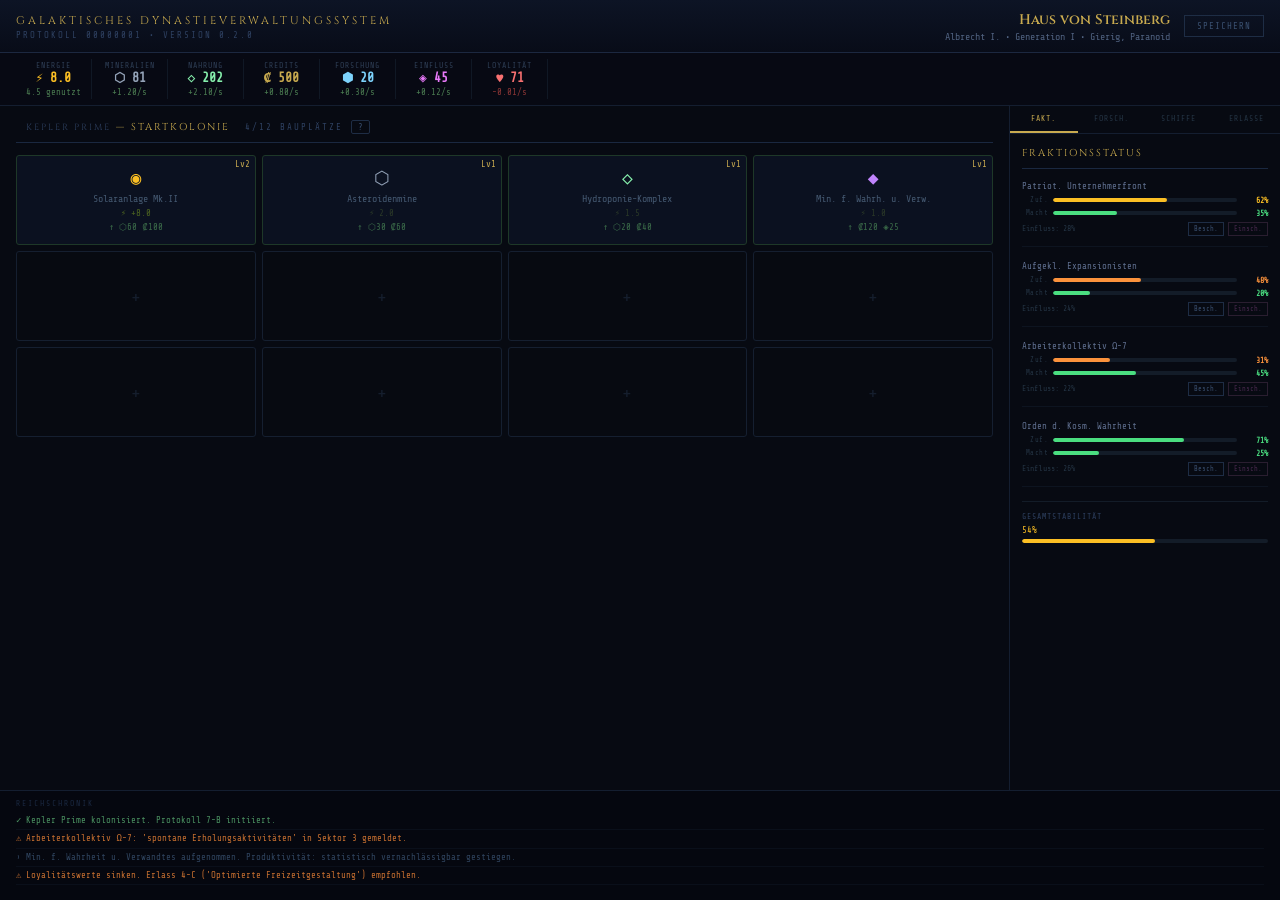
<file: index.html>
<!DOCTYPE html>
<html lang="de">
<head>
  <meta charset="UTF-8">
  <meta name="viewport" content="width=device-width, initial-scale=1.0">
  <title>Galaktisches Dynastieverwaltungssystem v0.1</title>
  <link href="https://fonts.googleapis.com/css2?family=Cinzel:wght@400;600;700&family=Share+Tech+Mono&display=swap" rel="stylesheet">
  <link rel="stylesheet" href="css/style.css">
</head>
<body>

<!-- HEADER -->
<div id="header">
  <div>
    <div class="title-main">Galaktisches Dynastieverwaltungssystem</div>
    <div class="title-sub" id="tick-display">PROTOKOLL 00000000 • VERSION 0.2.0</div>
  </div>
  <div style="display:flex; align-items:center;">
    <div>
      <div class="dynasty-name" id="dynasty-name">Haus von Steinberg</div>
      <div class="ruler-line" id="ruler-line">Albrecht I. • Generation I • Gierig, Paranoid</div>
    </div>
    <button id="save-btn" onclick="manualSave()">SPEICHERN</button>
  </div>
</div>

<!-- RESOURCE BAR -->
<div id="resource-bar"></div>

<!-- MAIN -->
<div id="main">

  <!-- PLANET PANEL -->
  <div id="planet-panel">
    <div class="panel-title" id="planet-title">
      Kepler Prime — Startkolonie
      <span id="slot-count">4/12 Bauplätze</span>
    </div>
    <div id="building-grid"></div>
  </div>

  <!-- SIDEBAR -->
  <div id="sidebar">
    <div id="tabs">
      <button class="tab-btn active" onclick="switchTab('factions', this)">Fakt.</button>
      <button class="tab-btn" onclick="switchTab('research', this)">Forsch.</button>
      <button class="tab-btn" onclick="switchTab('ships', this)">Schiffe</button>
      <button class="tab-btn" onclick="switchTab('decrees', this)">Erlasse</button>
    </div>
    <div id="tab-content"></div>
  </div>
</div>

<!-- BUILD MODAL -->
<div id="build-modal" onclick="if(event.target===this)closeBuildModal()">
  <div class="help-content">
    <div class="help-header">
      <div class="panel-title" style="border:none;margin:0;padding:0;">Gebäude errichten</div>
      <button class="help-close-btn" onclick="closeBuildModal()">×</button>
    </div>
    <div id="build-modal-body" class="help-list"></div>
  </div>
</div>

<!-- HELP MODAL -->
<div id="help-modal" onclick="if(event.target===this)closeHelp()">
  <div class="help-content">
    <div class="help-header">
      <div class="panel-title" style="border:none;margin:0;padding:0;">Verfügbare Gebäude</div>
      <button class="help-close-btn" onclick="closeHelp()">×</button>
    </div>
    <div id="help-modal-body" class="help-list"></div>
  </div>
</div>

<!-- LOG -->
<div id="log-panel">
  <div class="log-title">REICHSCHRONIK</div>
  <div id="log-entries"></div>
</div>

<script src="js/config.js"></script>
<script src="js/utils.js"></script>
<script src="js/state.js"></script>
<script src="js/save.js"></script>
<script src="js/planets.js"></script>
<script src="js/buildings.js"></script>
<script src="js/factions.js"></script>
<script src="js/research.js"></script>
<script src="js/ships.js"></script>
<script src="js/decrees.js"></script>
<script src="js/render.js"></script>
<script src="js/help.js"></script>
<script src="js/tick.js"></script>
<script>loadState();</script>
</body>
</html>
</file>
<file: css/style.css>
* { box-sizing: border-box; margin: 0; padding: 0; }
body { background: #070a12; color: #b8a98a; font-family: 'Share Tech Mono', monospace; font-size: 12px; height: 100vh; display: flex; flex-direction: column; overflow: hidden; }

/* HEADER */
#header {
  background: linear-gradient(180deg, #0d1425 0%, #080c18 100%);
  border-bottom: 1px solid #1c2840;
  padding: 10px 16px;
  display: flex;
  justify-content: space-between;
  align-items: center;
  flex-shrink: 0;
}
.title-main { font-family: 'Cinzel', serif; color: #c8aa4f; font-size: 11px; letter-spacing: 3px; text-transform: uppercase; }
.title-sub { color: #2e4060; font-size: 9px; letter-spacing: 2px; margin-top: 2px; }
.dynasty-name { font-family: 'Cinzel', serif; color: #c8aa4f; font-size: 14px; font-weight: 600; text-align: right; }
.ruler-line { color: #506280; font-size: 10px; margin-top: 2px; text-align: right; }
#save-btn {
  background: none; border: 1px solid #1e2d45; color: #3a5070; cursor: pointer;
  font-family: 'Share Tech Mono', monospace; font-size: 9px; padding: 5px 12px;
  letter-spacing: 1px; transition: color 0.3s, border-color 0.3s; margin-left: 14px;
}
#save-btn.saved { color: #4ade80; border-color: #4ade80; }
#save-btn:hover { color: #c8aa4f; border-color: #c8aa4f; }

/* RESOURCE BAR */
#resource-bar {
  background: #08091480;
  border-bottom: 1px solid #141e30;
  padding: 6px 16px;
  display: flex;
  gap: 0;
  flex-shrink: 0;
  overflow-x: auto;
}
.res-item { display: flex; flex-direction: column; align-items: center; min-width: 76px; padding: 2px 6px; border-right: 1px solid #101825; }
.res-label { color: #2e3e55; font-size: 8px; letter-spacing: 1px; text-transform: uppercase; }
.res-value { font-size: 13px; font-weight: bold; line-height: 1.3; }
.res-rate { font-size: 9px; }

/* MAIN AREA */
#main {
  display: flex;
  flex: 1;
  overflow: hidden;
}

/* PLANET PANEL */
#planet-panel {
  flex: 1;
  padding: 14px 16px;
  border-right: 1px solid #141e30;
  overflow-y: auto;
}
.panel-title {
  font-family: 'Cinzel', serif;
  color: #c8aa4f;
  font-size: 10px;
  letter-spacing: 2px;
  text-transform: uppercase;
  padding-bottom: 8px;
  border-bottom: 1px solid #1a2840;
  margin-bottom: 12px;
}
.panel-title span { color: #2e4060; font-size: 9px; margin-left: 10px; font-family: 'Share Tech Mono', monospace; }
#building-grid {
  display: grid;
  grid-template-columns: repeat(4, 1fr);
  gap: 6px;
}
.bslot {
  border: 1px solid #151f30;
  border-radius: 3px;
  background: #070a11;
  display: flex; flex-direction: column;
  align-items: center; justify-content: center;
  padding: 10px 6px 8px;
  cursor: pointer;
  transition: border-color 0.2s, background 0.2s;
  position: relative;
  min-height: 90px;
}
.bslot.occupied { border-color: #243450; background: #0b1120; }
.bslot.occupied:hover { border-color: #3a5070; background: #0d1528; }
.bslot:not(.occupied):hover { border-color: #1e2d40; }
.bslot-sym { font-size: 18px; line-height: 1; }
.bslot-name { color: #445870; font-size: 10px; text-align: center; margin-top: 5px; line-height: 1.3; }
.bslot-level { position: absolute; top: 3px; right: 5px; color: #c8aa4f; font-size: 9px; }
.bslot-empty { color: #151e2d; font-size: 18px; }
.bslot-cost { color: #1e3040; font-size: 9px; margin-top: 3px; text-align: center; line-height: 1.5; }
.bslot-energy { font-size: 9px; margin-top: 3px; text-align: center; }
.bslot-energy.prod { color: #4a6020; }
.bslot-energy.drain { color: #2a3828; }
.bslot.can-afford { border-color: #1e3828; }
.bslot.can-afford .bslot-cost { color: #3a6a48; }
.bslot.can-afford:hover { border-color: #2e6040; background: #081510; }

/* SIDEBAR */
#sidebar {
  width: 270px;
  display: flex;
  flex-direction: column;
  flex-shrink: 0;
}
#tabs {
  display: flex;
  border-bottom: 1px solid #141e30;
  flex-shrink: 0;
}
.tab-btn {
  flex: 1; padding: 8px 3px;
  background: none; border: none; border-bottom: 2px solid transparent;
  color: #253545; cursor: pointer;
  font-family: 'Share Tech Mono', monospace;
  font-size: 8px; letter-spacing: 1px; text-transform: uppercase;
  transition: color 0.2s;
}
.tab-btn.active { color: #c8aa4f; border-bottom-color: #c8aa4f; }
.tab-btn:hover:not(.active) { color: #5a7090; }
#tab-content { flex: 1; padding: 12px; overflow-y: auto; }

/* FACTION */
.faction-row { margin-bottom: 14px; padding-bottom: 10px; border-bottom: 1px solid #0d1420; }
.faction-row:last-of-type { border-bottom: none; }
.faction-header { display: flex; justify-content: space-between; align-items: center; margin-bottom: 5px; }
.faction-name { color: #607090; font-size: 9px; }
.faction-bar-row { display: flex; align-items: center; gap: 5px; margin-bottom: 4px; }
.faction-bar-lbl { color: #253545; font-size: 7px; letter-spacing: 0.5px; width: 26px; text-align: right; flex-shrink: 0; }
.faction-bar-bg { flex: 1; height: 4px; background: #131c28; border-radius: 2px; overflow: hidden; }
.faction-bar-fill { height: 100%; transition: width 0.8s; border-radius: 2px; }
.faction-footer { display: flex; justify-content: space-between; align-items: center; margin-top: 4px; }
.faction-inf { color: #253545; font-size: 8px; }
.faction-actions { display: flex; gap: 4px; }
.faction-action-btn {
  background: none; border: 1px solid #1e2d45; color: #3a5070; cursor: pointer;
  font-family: 'Share Tech Mono', monospace; font-size: 7px; padding: 2px 5px;
  transition: color 0.2s, border-color 0.2s;
}
.faction-action-btn:hover:not([disabled]) { color: #c8aa4f; border-color: #c8aa4f; }
.faction-action-btn[disabled] { opacity: 0.35; cursor: default; }
.faction-action-btn.intimidate { border-color: #2a1e30; color: #4a2a50; }
.faction-action-btn.intimidate:hover:not([disabled]) { color: #c084fc; border-color: #c084fc; }
.faction-warn { font-size: 7px; letter-spacing: 1px; font-weight: bold; }
.faction-warn.rebellion  { color: #f87171; animation: pulse 1.5s ease-in-out infinite; }
.faction-warn.corruption { color: #fb923c; animation: pulse 1.5s ease-in-out infinite; }
@keyframes pulse { 0%,100% { opacity: 1; } 50% { opacity: 0.4; } }

/* LOG */
#log-panel {
  border-top: 1px solid #141e30;
  height: 110px;
  overflow-y: auto;
  padding: 8px 16px;
  background: #05070f;
  flex-shrink: 0;
}
.log-title { color: #1a2840; font-size: 8px; letter-spacing: 2px; margin-bottom: 4px; }
.log-entry { font-size: 9px; line-height: 1.7; padding: 1px 0; border-bottom: 1px solid #0a0f1a; }
.log-entry.warn { color: #c87030; }
.log-entry.ok { color: #4a9060; }
.log-entry.info { color: #304560; }

/* STABILITY METER */
.stability-block { margin-top: 14px; padding-top: 10px; border-top: 1px solid #131c28; }
.stability-label { color: #2e4060; font-size: 8px; letter-spacing: 1px; margin-bottom: 4px; }
.stability-bar-bg { height: 4px; background: #131c28; border-radius: 2px; overflow: hidden; }
.stability-bar-fill { height: 100%; border-radius: 2px; transition: width 0.8s; }

/* TABS OTHER */
/* HELP BUTTON */
.help-btn {
  background: none; border: 1px solid #1e2d45; color: #3a5070; cursor: pointer;
  font-family: 'Share Tech Mono', monospace; font-size: 9px;
  padding: 1px 6px; margin-left: 8px; border-radius: 2px;
  transition: color 0.2s, border-color 0.2s; vertical-align: middle;
}
.help-btn:hover { color: #c8aa4f; border-color: #c8aa4f; }

/* HELP MODAL */
#help-modal {
  display: none; position: fixed; inset: 0;
  background: rgba(0,0,0,0.7); align-items: center; justify-content: center; z-index: 100;
}
.help-content {
  background: #080c18; border: 1px solid #1c2840;
  width: 300px; max-height: 75vh; display: flex; flex-direction: column;
}
.help-header {
  display: flex; justify-content: space-between; align-items: center;
  padding: 10px 14px; border-bottom: 1px solid #141e30; flex-shrink: 0;
}
.help-close-btn {
  background: none; border: 1px solid #1e2d45; color: #3a5070;
  cursor: pointer; font-size: 14px; line-height: 1; padding: 1px 7px;
  font-family: 'Share Tech Mono', monospace; transition: color 0.2s, border-color 0.2s;
}
.help-close-btn:hover { color: #c8aa4f; border-color: #c8aa4f; }
.help-list { overflow-y: auto; padding: 10px 14px; }
.help-bldg { margin-bottom: 12px; padding-bottom: 12px; border-bottom: 1px solid #0d1525; }
.help-bldg:last-child { border-bottom: none; margin-bottom: 0; }
.help-bldg-head { display: flex; align-items: center; gap: 8px; margin-bottom: 5px; }
.help-bldg-head span:first-child { font-size: 16px; line-height: 1; }
.help-bldg-name { color: #c8aa4f; font-family: 'Cinzel', serif; font-size: 10px; }
.help-detail { color: #354a60; font-size: 9px; margin-top: 3px; line-height: 1.5; }
.help-drain { color: #4a3828; }
.help-cost { color: #2a4060; margin-top: 5px; }

.empty-hint { color: #1e2d40; font-size: 9px; line-height: 1.8; }
.planet-card { border: 1px solid #1a2840; border-radius: 3px; padding: 8px 10px; margin-bottom: 8px; }
.planet-card-name { font-family: 'Cinzel', serif; color: #c8aa4f; font-size: 11px; }
.planet-card-sub { color: #354a60; font-size: 9px; margin-top: 3px; }

/* BUILD MODAL */
#build-modal { display: none; position: fixed; inset: 0; background: rgba(0,0,0,0.7); align-items: center; justify-content: center; z-index: 100; }
.build-option { display: flex; justify-content: space-between; align-items: center; gap: 8px; padding: 8px 0; border-bottom: 1px solid #0d1525; }
.build-option:last-child { border-bottom: none; }
.build-option-left { display: flex; align-items: center; gap: 8px; flex: 1; min-width: 0; }
.build-option-name { color: #c8aa4f; font-family: 'Cinzel', serif; font-size: 10px; }
.build-option-prod { color: #354a60; font-size: 8px; margin-top: 2px; }
.build-option-right { display: flex; flex-direction: column; align-items: flex-end; gap: 4px; flex-shrink: 0; }
.build-option-cost { color: #2a4060; font-size: 8px; text-align: right; }
.build-option.build-locked .build-option-name { color: #2e3e50; }
.build-option.build-locked .build-option-prod { color: #1e2d3a; }
.build-btn {
  background: none; border: 1px solid #1e3828; color: #3a6a48; cursor: pointer;
  font-family: 'Share Tech Mono', monospace; font-size: 8px; padding: 3px 10px;
  letter-spacing: 1px; transition: color 0.2s, border-color 0.2s;
}
.build-btn:hover:not([disabled]) { color: #4ade80; border-color: #4ade80; }
.build-btn[disabled] { color: #1e2d3a; border-color: #141e2a; cursor: default; }

/* RESEARCH */
.research-tier-label { color: #1a2840; font-size: 8px; letter-spacing: 2px; text-align: center; margin: 10px 0 6px; text-transform: uppercase; }
.research-item { border: 1px solid #1a2840; border-radius: 3px; padding: 8px 10px; margin-bottom: 6px; }
.research-item.done { border-color: #1e3828; background: #050f08; }
.research-item.locked { opacity: 0.4; pointer-events: none; }
.research-head { display: flex; align-items: center; gap: 6px; margin-bottom: 4px; }
.research-name { color: #c8aa4f; font-family: 'Cinzel', serif; font-size: 10px; }
.research-desc { color: #354a60; font-size: 9px; line-height: 1.5; margin-bottom: 5px; }
.research-req { color: #1e3040; font-size: 8px; margin-bottom: 4px; font-style: italic; }
.research-meta { display: flex; justify-content: space-between; align-items: center; gap: 6px; }
.research-cost { color: #2a4060; font-size: 8px; flex: 1; }
.research-done-label { color: #4a9060; font-size: 8px; }
.research-btn {
  background: none; border: 1px solid #1e3828; color: #3a6a48; cursor: pointer;
  font-family: 'Share Tech Mono', monospace; font-size: 8px; padding: 2px 8px;
  letter-spacing: 1px; transition: color 0.2s, border-color 0.2s; white-space: nowrap;
}
.research-btn:hover:not([disabled]) { color: #4ade80; border-color: #4ade80; }
.research-btn[disabled] { color: #1e2d3a; border-color: #141e2a; cursor: default; }
.research-faction-fx { color: #3a4828; font-size: 8px; margin-bottom: 4px; }

/* DECREES */
.research-item.decree-active { border-color: #3a5028; background: #060e05; }
.decree-effects { color: #2e4828; font-size: 8px; margin-bottom: 4px; line-height: 1.5; }
.decree-active-label { color: #3a6040; font-size: 8px; flex: 1; }
.decree-repeal-btn {
  background: none; border: 1px solid #3a2828; color: #6a3838; cursor: pointer;
  font-family: 'Share Tech Mono', monospace; font-size: 8px; padding: 2px 8px;
  letter-spacing: 1px; transition: color 0.2s, border-color 0.2s; white-space: nowrap;
}
.decree-repeal-btn:hover { color: #f87171; border-color: #f87171; }

/* SHIPS */
.ship-item { border: 1px solid #1a2840; border-radius: 3px; padding: 8px 10px; margin-bottom: 6px; }
.ship-head { display: flex; align-items: flex-start; gap: 8px; margin-bottom: 6px; }
.ship-name { color: #c8aa4f; font-family: 'Cinzel', serif; font-size: 10px; }
.ship-desc { color: #354a60; font-size: 9px; line-height: 1.5; margin-top: 2px; }
.ship-bonus { color: #2a4828; font-size: 8px; margin-top: 3px; }
.ship-meta { display: flex; justify-content: space-between; align-items: center; gap: 6px; flex-wrap: wrap; }
.ship-count { color: #253545; font-size: 8px; }
.ship-count strong { color: #c8aa4f; }
.ship-cost { color: #2a4060; font-size: 8px; }
.ship-raid-active { border: 1px solid #1e3828; border-radius: 3px; padding: 8px 10px; background: #050f08; margin-bottom: 6px; }
.ship-raid-label { color: #4ade80; font-size: 9px; margin-bottom: 5px; }
.ship-raid-bar-bg { height: 3px; background: #131c28; border-radius: 2px; overflow: hidden; }
.ship-raid-bar-fill { height: 100%; background: #4ade80; border-radius: 2px; transition: width 1s linear; }
.ship-specialist { color: #3a5828; font-size: 9px; padding: 3px 0; border-bottom: 1px solid #0d1525; }
.ship-specialist:last-child { border-bottom: none; }

/* PLANETS TAB */
.planet-entry { border: 1px solid #1a2840; border-radius: 3px; padding: 8px 10px; margin-bottom: 6px; }
.planet-entry.planet-active { border-color: #c8aa4f33; background: #0d1020; }
.planet-entry-head { display: flex; align-items: flex-start; gap: 8px; }
.planet-entry-name { color: #c8aa4f; font-family: 'Cinzel', serif; font-size: 10px; }
.planet-entry-type { color: #354a60; font-size: 9px; margin-top: 2px; }
.planet-entry-mods { color: #2a5040; font-size: 8px; margin-top: 2px; }
.planet-view-btn { background: none; border: 1px solid #1e2d45; color: #3a5070; cursor: pointer; font-family: 'Share Tech Mono', monospace; font-size: 8px; padding: 3px 8px; white-space: nowrap; }
.planet-view-btn:hover { color: #c8aa4f; border-color: #c8aa4f; }
.planet-view-btn.active { color: #c8aa4f; border-color: #c8aa4f33; }
.planet-colonize-row { display: flex; justify-content: space-between; align-items: center; margin-top: 6px; gap: 6px; }
</file>
